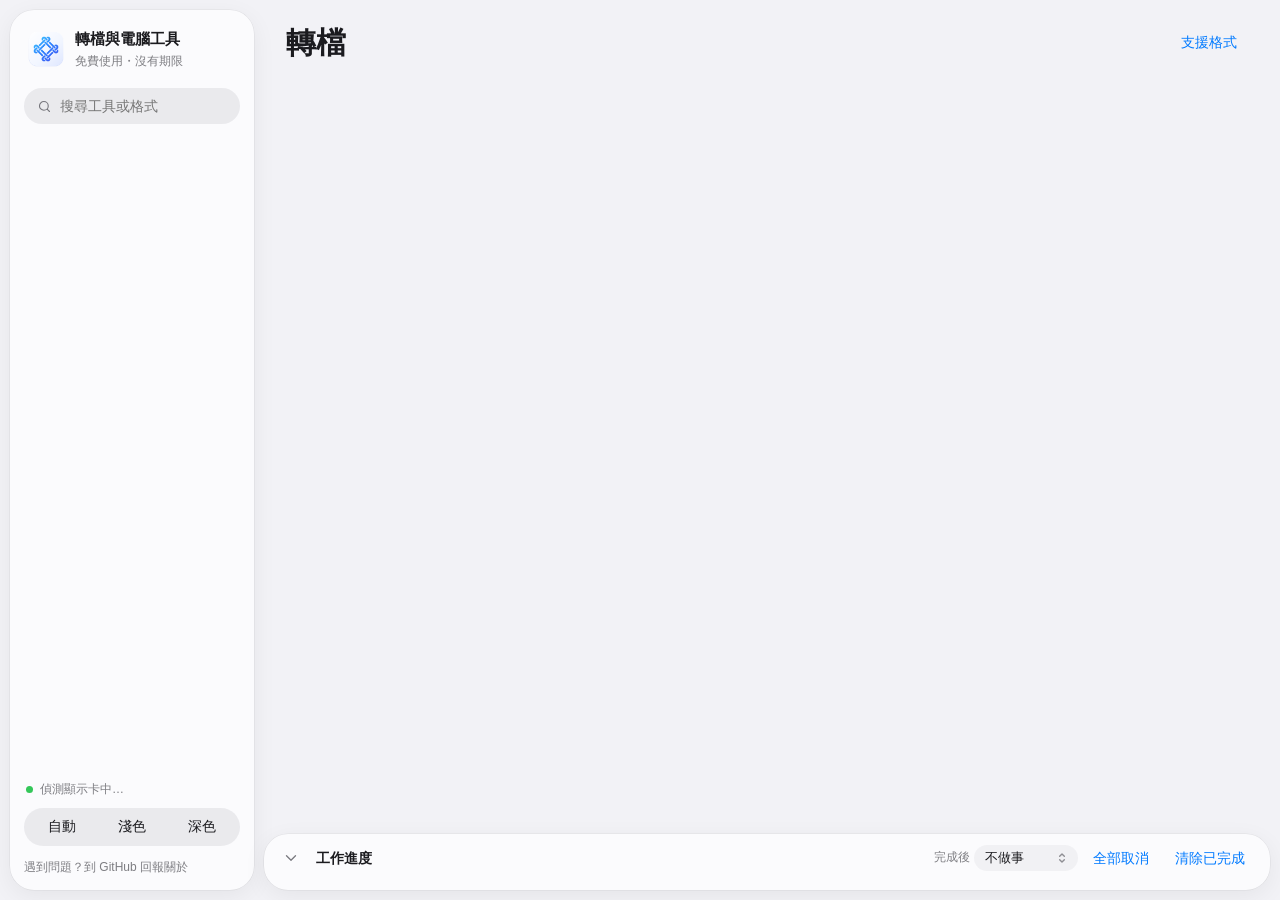
<file: _build/src/ui/index.html>
<!doctype html><html lang="zh-Hant"><head><meta charset="utf-8"><title>四維八德（開源版）</title><link rel="icon" href="logo.png">
<link rel="stylesheet" href="pdf.css"><link rel="stylesheet" href="app.css"></head><body>
<div class="app">
<aside class="side">
 <div class="sb-head" id="sbhead" title="關於四維八德"><img src="logo.png" alt=""><div><b>轉檔與電腦工具</b><small>免費使用・沒有期限</small></div></div>
 <label class="search"><svg class="i" data-i="search"></svg><input id="gsearch" placeholder="搜尋工具或格式"></label>
 <div class="sb-scroll" id="nav"></div>
 <div class="sb-foot"><div class="status" id="hwchip"><i></i>偵測顯示卡中…</div>
 <div class="seg" id="theme"><button data-v="auto">自動</button><button data-v="light">淺色</button><button data-v="dark">深色</button></div><div class="sb-links"><button class="sb-link" id="openlog" title="在瀏覽器開啟 GitHub 的問題回報頁">遇到問題？到 GitHub 回報</button><button class="sb-link" onclick="document.getElementById('sbhead').click()">關於</button></div></div>
</aside>
<div class="content">
 <div class="bar"><h1 id="ptitle">轉檔</h1><span class="sub" id="psub"></span><div class="tools"><button class="btn plain" id="fmtbtn">支援格式</button></div></div>
 <div style="min-height:0;display:grid">

<section class="page scroll" id="p-pdfhub"><div class="col" style="max-width:1180px">
 <div class="pdf-intro"><b>文件留在這台電腦</b><br>整理、轉換、編輯、OCR、簽名與文字模型都在本機處理。完整離線版附帶引擎與模型；PDF 轉 Word／Excel 的版面與辨識結果請檢查。</div>
 <div class="pdf-status" id="pdf_status"></div><div class="pdf-head-actions"><input id="pdf_search" type="search" placeholder="搜尋 PDF 功能" aria-label="搜尋 PDF 功能"><button class="btn tint" id="pdf_scan_source">從掃描器取得圖片</button><button class="btn tint" id="pdf_paste_html">貼上 HTML</button><button class="btn plain" id="pdf_alltools">所有 PDF 工具</button></div>
 <div id="pdf_catalog"></div><p class="gfoot">本機手寫簽名與憑證簽章是不同工具。離線簽章沒有線上時間戳或撤銷查詢；永久遮蔽請檢查所有頁面與文件副本。</p>
 </div></section>
 <section class="page scroll" id="p-workflow"><div class="col" style="max-width:1000px">
  <div class="flow-note">選擇交付用途，一次處理素材、產生不同版本並檢查成品。原檔會保留，結果附有交付報告。</div>
  <div class="flow-grid"><div>
   <div class="ghead">交付用途</div><div class="group"><div class="row"><select id="wf_recipe" style="width:100%"></select></div><div class="row mute" id="wf_desc"></div></div>
   <div class="ghead" style="margin-top:18px">素材<span class="r"><button class="btn plain" id="wf_clear">全部移除</button></span></div>
   <div class="drop drop-key" id="wf_drop" role="button" tabindex="0" aria-label="加入交付素材"><div><h3>拖入檔案或資料夾</h3><p>也可以使用下方按鈕或 Ctrl+O</p></div></div>
   <div class="flow-actions"><button class="btn tint" id="wf_addf">加入檔案</button><button class="btn tint" id="wf_addd">加入資料夾</button></div>
   <div class="group" id="wf_list" style="margin-top:10px"></div>
   <div id="wf_pipeline" style="margin-top:18px;display:none"><div class="ghead">處理步驟 · 依順序執行</div><div class="group" id="wf_steps"></div><div class="flow-actions"><select id="wf_step_tool" style="flex:1"></select><button class="btn tint" id="wf_step_add">加入步驟</button></div><div class="gfoot">每個步驟會使用上一個步驟的結果；合成、分割及光碟工具請使用工具箱。多次影音編碼可能影響畫質。</div></div>
  </div><div>
   <div class="ghead">交付規格</div><div class="group">
    <div class="row"><label class="lab" for="wf_prefix">客戶／專案前綴</label><span class="val"><input id="wf_prefix" placeholder="例如 春季新品" style="width:180px"></span></div>
    <div class="row"><label class="lab" for="wf_quality">品質</label><span class="val"><select id="wf_quality" style="width:150px"><option value="balanced">均衡</option><option value="high">高品質</option><option value="small">小檔案</option></select></span></div>
    <div class="row wf-share"><label class="lab" for="wf_max">每個檔案上限</label><span class="val"><input id="wf_max" type="number" min="0.01" step="1" value="20" style="width:90px">MB</span></div>
    <div class="row wf-product"><label class="lab" for="wf_size">方形圖片邊長</label><span class="val"><input id="wf_size" type="number" min="100" max="4000" value="1200" style="width:90px">px</span></div>
    <div class="row wf-brand"><label class="lab" for="wf_watermark">文字浮水印</label><span class="val"><input id="wf_watermark" placeholder="選填" style="width:180px"></span></div>
    <div class="row wf-brand"><span class="lab">品牌 Logo<small id="wf_logo_label">未選擇</small></span><button class="btn tint" id="wf_logo">選擇</button><button class="btn plain" id="wf_logo_clear" aria-label="清除 Logo">清除</button></div>
    <div class="row"><span class="lab">儲存位置<small id="wf_out_label">原資料夾內的新交付包</small></span><button class="btn tint" id="wf_out">選擇</button><button class="btn plain" id="wf_out_clear" aria-label="使用預設儲存位置">預設</button></div>
   </div>
   <details id="wf_video_options"><summary>影片規格、字幕與檢查</summary><div class="group"><div class="row"><label class="lab" for="wf_video_size">分享版本尺寸<small>原比例版本保留原始尺寸</small></label><span class="val"><select id="wf_video_size" style="width:160px"><option value="480">480 · 省資源</option><option value="720" selected>720 · 均衡</option><option value="1080">1080 · 高解析度</option></select></span></div>
    <div class="row"><span class="lab">字幕檔<small id="wf_sub_label">選填 · 可燒入所有影片版本</small></span><button class="btn tint" id="wf_sub">選擇</button><button class="btn plain" id="wf_sub_clear">清除</button></div>
    <div class="row"><label class="lab" for="wf_autosub">AI 自動字幕<small>已內建離線辨識模型</small></label><input id="wf_autosub" type="checkbox"></div>
    <div class="row"><label class="lab" for="wf_model">辨識模型</label><span class="val"><select id="wf_model" style="width:160px"><option value="base">快速</option></select></span></div>
   </div></details>
   <details><summary>打包與檢查</summary><div class="group">
    <div class="row"><label class="lab" for="wf_zip">另產生 ZIP 交付檔案</label><input id="wf_zip" type="checkbox" checked></div>
    <div class="row"><label class="lab" for="wf_total">ZIP 整包容量上限<small>0 表示不限；超標會明確提示</small></label><span class="val"><input id="wf_total" type="number" min="0" value="0" style="width:80px">MB</span></div>
    <div class="row"><label class="lab" for="wf_verify">完整影音解碼檢查<small>較慢，可檢查全片解碼錯誤</small></label><input id="wf_verify" type="checkbox"></div>
   </div></details>
   <div style="margin-top:18px"><button class="btn pri lg" id="wf_go">建立交付包</button><div class="hint2" id="wf_hint">Ctrl+Enter 開始</div></div>
   <details><summary>保存與分享配方</summary><div class="group"><div class="row"><select id="wf_profiles" style="width:100%"><option value="">選擇已保存配方</option></select></div><div class="row"><input id="wf_name" placeholder="配方名稱，例如 客戶A商品圖" style="width:100%"></div></div><div class="flow-actions"><button class="btn tint" id="wf_save">保存配方</button><button class="btn plain" id="wf_export">匯出</button><button class="btn plain" id="wf_import">匯入</button><button class="btn plain danger" id="wf_delete">刪除</button></div><div class="gfoot">密碼不會保存或匯出。使用 Logo 或字幕檔的配方，需要同事另行選擇檔案。</div></details>
  </div></div>
 </div></section>

 <section class="page scroll" id="p-system"><div class="col" style="max-width:900px">
  <div class="flow-note">用「電腦健康檢查」讓電腦自己檢查自己；也可以查看電腦規格、做 10 秒的硬體短測，或先預覽再清理暫存。</div>
  <div id="hc"><div class="ghead">電腦健康檢查<span class="r"><div class="seg" id="hc_level"><button data-v="normal" class="on">一般模式</button><button data-v="pro">專業模式</button></div></span></div>
   <div class="group" id="hc_setup">
    <div class="row"><label class="lab" for="hc_mode">檢查方式<small>電腦會自己檢查自己，再用白話告訴你哪裡有問題、怎麼處理</small></label><span class="val"><select id="hc_mode"><option value="quick">快速（約 1–2 分鐘）</option><option value="standard" selected>標準（約 3–4 分鐘）</option></select></span></div>
    <div class="row hc-pro"><label class="lab" for="hc_stress">持續負載時間<small>全部核心持續運算，同時記錄速度與溫度</small></label><span class="val"><select id="hc_stress"><option value="60">1 分鐘</option><option value="180" selected>3 分鐘</option><option value="600">10 分鐘</option><option value="1800">30 分鐘</option></select></span></div>
    <div class="row hc-pro"><label class="lab" for="hc_mem">記憶體測試量<small>最多使用目前可用記憶體的一半</small></label><span class="val"><select id="hc_mem"><option value="256">256 MB</option><option value="512">512 MB</option><option value="1024" selected>1 GB</option><option value="2048">2 GB</option></select></span></div>
    <div class="row"><label class="lab" for="hc_net">測試網路連線<small>連到你的路由器與公用 DNS（1.1.1.1、8.8.8.8）量延遲與掉封包，不測下載速度</small></label><input type="checkbox" id="hc_net" checked></div>
   </div>
   <div class="hc-act"><button class="btn pri" id="hc_go">開始健康檢查</button><span class="gfoot">檢查時請先不要轉檔或玩遊戲，結果才準確。不會修改任何設定或檔案；硬碟測試寫入的暫存檔會在結束時刪除。沒有測到的項目會標「未測試」，不會當成正常。</span></div>
   <div class="group" id="hc_progress" style="display:none;margin-top:12px"></div>
   <div id="hc_result" style="display:none;margin-top:12px"></div>
  </div>
  <div><div class="ghead">電腦硬體<span class="r"><button class="btn plain" id="sys_refresh">重新讀取</button></span></div><div class="group" id="sys_info"><div class="empty">正在讀取硬體資訊…</div></div></div>
  <div><button class="btn pri" id="sys_test">開始硬體短測</button><div class="gfoot">CPU、16 MB 記憶體一致性、磁碟讀寫、GPU／CPU 影音編碼。結果會顯示在這裡，也會存成文字報告。短測不等於完整硬碟健康、溫度或整部記憶體檢查。</div><div class="group" id="sys_result" style="display:none;margin-top:10px"></div></div>
  <div><div class="ghead">清理範圍</div><div class="group" id="sys_categories"></div><div class="gfoot">保留文件、照片、下載成品、設定與已完成 AI 模型。清理時跳過已變動或正在使用的檔案；不清理登錄檔。</div></div>
  <div><button class="btn tint" id="sys_scan">掃描可清理項目</button><div class="group" id="sys_preview" style="margin-top:12px"><div class="empty">先掃描，確認項目與空間後再清理</div></div><button class="btn danger" id="sys_clean" disabled style="margin-top:10px">清理掃描項目</button></div>
 </div></section>

 <!-- convert -->
 <section class="page" id="p-convert"><div class="cmain">
  <div class="drop" id="drop"><img src="logo.png" alt=""><div><h3>將檔案或資料夾拖到這裡</h3><p>自動判斷類型並建議最適合的格式。也可以把檔案拖到四維八德的圖示上。</p></div>
   <div class="act"><button class="btn tint" id="addf">加入檔案</button><button class="btn tint" id="addd">加入資料夾</button></div></div>
  <div class="list"><div class="ghead">待轉檔案<span class="csum" id="fsum"></span><span class="r"><button class="btn plain" id="applysmart" style="display:none" title="把每個檔案改回智慧建議的格式">套用智慧建議</button><button class="btn plain" id="clr">全部移除</button></span></div><div class="group" id="files"></div></div>
 </div>
 <aside class="insp">
  <div id="usewrap"><div class="ghead">用途快選</div><div class="uses" id="uses">
   <button class="btn tint" data-use="msg">傳訊息／LINE<small>720p、小檔案</small></button><button class="btn tint" data-use="mail">Email 附件<small>每個檔案 20 MB 內</small></button>
   <button class="btn tint" data-use="web">上傳 YouTube／社群<small>高畫質、響度一致</small></button><button class="btn tint" data-use="keep">保存原畫質<small>不重新編碼優先</small></button>
   <button class="btn tint" data-use="audio">只要聲音<small>影片轉 MP3</small></button><button class="btn tint" data-use="reset">清除調整<small>回到建議格式</small></button></div>
   <div class="gfoot" id="usedesc">一鍵設定格式、品質與大小；之後仍可逐項修改。</div></div>
  <div><div class="ghead">輸出格式</div><div class="group"><div class="row"><select id="alltarget" style="width:100%"><option value="">每個檔案用建議格式</option></select></div></div></div>
  <div><div class="ghead">品質</div><div class="seg" id="preset"><button data-v="high">高品質</button><button data-v="balanced">均衡</button><button data-v="small">小檔案</button></div><div class="gfoot" id="presetdesc"></div></div>
  <div><div class="ghead">調整</div><div class="group">
   <div class="row"><span class="lab">目標大小</span><span class="val"><input id="tmb" type="number" min="0" step="0.5" placeholder="不限" style="width:90px"><span class="mute">MB</span></span></div>
   <div class="row"><span class="lab">剪下片段</span><span class="val"><input id="ts" type="number" min="0" placeholder="開始秒" style="width:72px"><input id="te" type="number" min="0" placeholder="結束秒" style="width:72px"></span></div>
   <div class="row"><span class="lab">畫面高度</span><span class="val"><select id="h" style="width:110px"><option value="0">原始</option><option>2160</option><option>1440</option><option>1080</option><option>720</option><option>480</option><option>360</option></select></span></div></div></div>
  <div><div class="group">
   <div class="row"><span class="lab">合併成一個檔案</span><div class="sw" id="merge"></div></div>
   <div class="row"><span class="lab">硬體加速</span><div class="sw" id="hw"></div></div>
   <div class="row" title="格式相容時直接換封裝，速度快上百倍且畫質零損失"><span class="lab">盡量不重新編碼</span><div class="sw" id="fastcopy"></div></div>
   <div class="row" title="把音量調整到一致的響度（-16 LUFS）"><span class="lab">音量標準化</span><div class="sw" id="loudnorm"></div></div></div></div>
  <details><summary>編碼與檢查</summary><div class="group"><div class="row"><label class="lab" for="resource_mode">效能模式</label><span class="val"><select id="resource_mode" style="width:130px"><option value="auto">依電腦規格調整</option><option value="quiet">省資源</option></select></span></div><div class="row"><label class="lab" for="codec">影片編碼</label><span class="val"><select id="codec" style="width:130px"><option value="auto">自動／相容優先</option><option value="h264">H.264</option><option value="hevc">H.265／HEVC</option><option value="av1">AV1</option></select></span></div><div class="row"><label class="lab" for="verify_full">完整解碼檢查</label><input type="checkbox" id="verify_full"></div></div><div class="gfoot">HEVC／AV1 用於 MP4、MKV、MOV 的重新編碼，目前使用 CPU，較慢。</div></details>
  <div><div class="ghead">儲存位置</div><div class="seg" id="outmode"><button data-v="source">原資料夾</button><button data-v="custom">指定資料夾</button></div>
   <div class="gfoot" id="outdir" style="cursor:pointer;word-break:break-all"></div></div>
  <div class="stick"><button class="btn pri lg" id="go" title="Ctrl+Enter">開始轉檔</button><div class="hint2" id="gohint"></div></div>
 </aside></section>
 <!-- tools -->
 <section class="page" id="p-tools"><div class="tlist"><div class="group" id="tlist"></div></div>
  <div class="tdetail">
   <div class="thead"><div class="tile lg" id="t_tile"></div><div><h2 id="t_name"></h2><p id="t_desc"></p></div></div>
   <div><div class="ghead" id="t_fhead"></div><div class="group" id="t_list"></div><div class="gfoot" id="t_fnote"></div></div>
   <div id="t_optwrap"><div class="ghead">選項</div><div class="group" id="t_form"></div><div class="gfoot" id="t_note"></div></div>
   <div style="margin-top:auto;position:sticky;bottom:0;padding:10px 0 2px;background:var(--bg);box-shadow:0 -12px 12px -4px var(--bg);z-index:2"><button class="btn pri lg" id="t_go" title="Ctrl+Enter">開始</button><div class="hint2" id="t_gohint"></div></div>
  </div></section>
 <!-- recorder -->
 <section class="page scroll" id="p-rec"><div class="col">
  <div class="group recbox"><button class="recbtn" id="recbtn" title="開始／停止錄影"><i></i></button><div class="timer" id="rectime">00:00</div><div class="mute small" id="recsub" style="text-align:center"></div></div>
  <div><div class="ghead">畫面</div><div class="group">
   <div class="row"><span class="lab">螢幕</span><span class="val"><select id="r_mon"></select></span></div>
   <div class="row"><span class="lab">範圍</span><span class="val"><select id="r_area"><option value="">整個螢幕</option><option value="custom">自訂區域</option></select></span></div>
   <div class="row" id="r_regwrap" style="display:none"><span class="lab">區域<small>x, y, 寬, 高（像素）</small></span><span class="val"><input id="r_region" placeholder="0,0,1280,720"></span></div>
   <div class="row"><span class="lab">畫面更新率</span><span class="val"><select id="r_fps"><option value="30">30 fps　一般</option><option value="60">60 fps　遊戲、動畫</option><option value="15">15 fps　簡報、檔案最小</option></select></span></div>
   <div class="row"><span class="lab">顯示滑鼠游標</span><div class="sw on" id="r_mouse"></div></div>
   <div class="row"><span class="lab">開始時縮小視窗</span><div class="sw on" id="r_min"></div></div></div></div>
  <div><div class="ghead">聲音</div><div class="group" id="r_audio"></div>
   <div class="gfoot">要錄電腦播放的聲音，請在 Windows「聲音設定 › 錄製」啟用「立體聲混音」，它就會出現在這裡。</div></div>
 </div></section>
 <!-- downloader -->
 <section class="page scroll" id="p-dl"><div class="col">
  <div><div class="ghead">網址<span class="r"><button class="btn plain" id="d_paste">從剪貼簿貼上</button></span></div>
   <textarea id="d_urls" placeholder="貼上影片網址，一行一個&#10;https://www.youtube.com/watch?v=…"></textarea></div>
  <div><div class="ghead">選項</div><div class="group">
   <div class="row"><span class="lab">下載成</span><span class="val"><select id="d_q" style="width:280px"><option value="best_compat">影片 MP4（相容性最好，最高 4K）</option><option value="best">影片（最高畫質，不限編碼）</option><option value="1080">影片 1080p</option><option value="720">影片 720p</option><option value="mp3">只要聲音 MP3</option><option value="m4a">只要聲音 M4A（原音質）</option></select></span></div>
   <div class="row"><span class="lab">儲存到</span><span class="val"><span class="nm mute" id="d_dir" style="max-width:260px">下載資料夾</span><button class="btn plain" id="d_dirbtn">更換</button></span></div>
   <div class="row"><span class="lab">播放清單整個下載</span><div class="sw" id="d_pl"></div></div>
   <div class="row"><span class="lab">一併下載字幕<small>中文、英文</small></span><div class="sw" id="d_subs"></div></div>
   <div class="row"><span class="lab">音訊加上封面與歌曲資訊</span><div class="sw on" id="d_thumb"></div></div></div>
   <div class="gfoot">支援 YouTube、Facebook、Instagram、X、Bilibili、Vimeo 等上千個網站。請只下載你有權使用的內容，並遵守各網站的服務條款與著作權規定。</div></div>
  <div style="display:flex;gap:10px;align-items:center"><button class="btn pri" id="d_go" style="padding:9px 22px">下載</button><button class="btn" id="d_upd">更新下載元件</button><span class="mute small" id="d_msg"></span></div>
 </div></section>
 <!-- automation -->
 <section class="page scroll" id="p-auto"><div class="col">
  <div><div class="ghead">監控資料夾<span class="r"><button class="btn plain" id="w_add"><svg class="i" data-i="plus"></svg>加入資料夾</button></span></div>
   <div class="group" id="w_rows"></div>
   <div class="gfoot">放進資料夾的新檔案會自動轉檔，結果存在該資料夾的「已轉檔」裡，原檔不會被移動或刪除。檔案複製完成後才會開始，四維八德開著時才會運作。</div></div>
  <div><div class="ghead">全部完成後</div><div class="seg" id="finish"><button data-v="none">不做事</button><button data-v="sound">提示音</button><button data-v="open">開啟資料夾</button><button data-v="sleep">睡眠</button><button data-v="shutdown">關機</button></div>
   <div class="gfoot">選「關機」會在完成後倒數 2 分鐘，期間可以取消。睡眠與關機只執行一次，之後自動改回提示音。</div></div>
 </div></section>
 </div>
 <!-- activity -->
 <section class="activity" id="activity"><div class="ahead"><button class="btn icon" id="amin" title="收合"><svg class="i" data-i="chevdown"></svg></button><b>工作進度</b><span class="mute small" id="qcount"></span>
  <span class="r"><span class="mute small">完成後</span><select id="finsel"><option value="none">不做事</option><option value="sound">提示音</option><option value="open">開啟資料夾</option><option value="sleep">睡眠</option><option value="shutdown">關機</option></select>
  <button class="btn plain danger" id="noshut" style="display:none">取消關機</button><button class="btn plain" id="cancelall">全部取消</button><button class="btn plain" id="cleardone">清除已完成</button></span></div>
  <div class="queue" id="queue"></div></section>
</div></div>
<div class="modal" id="modal"><div class="sheet"><h3>支援格式<span class="r"><input id="q" placeholder="搜尋副檔名，例如 heic" style="width:220px"><button class="btn" id="mclose">完成</button></span></h3>
<table class="ft"><thead><tr><th>類別</th><th>可讀取</th><th>可輸出</th><th>引擎</th><th>備註</th></tr></thead><tbody id="ftb"></tbody></table></div></div>
<div class="modal" id="rmodal"><div class="sheet" style="width:auto;max-width:94vw"><h3>拖拉框選範圍<span class="r mute small" id="r_info"></span></h3>
<div style="text-align:center"><div class="stage" id="stage"><img id="simg" draggable="false"><div class="selbox" id="sel" style="display:none"></div></div></div>
<div style="display:flex;gap:10px;align-items:center;margin-top:14px"><input type="range" id="stime" min="0" max="1000" value="300" style="flex:1"><span class="mute small" id="stimel" style="min-width:70px"></span>
<button class="btn" id="rcancel">取消</button><button class="btn pri" id="rok">完成</button></div></div></div>
<div class="modal" id="amodal"><div class="sheet about"><img src="logo.png" alt=""><h2>四維八德</h2><div class="mute small" id="aver"></div><p id="specnote" class="small">Windows 10／11 64 位元 · 依記憶體調整工作數。建議至少 4 GB RAM；4K 與大型 AI 模型建議 8–16 GB。</p>
<div class="ed" id="aed">開源版</div>
<p id="awel" style="display:none;color:var(--tx);font-weight:600">歡迎使用！</p>
<p>這是<b>開源版</b>，<b>完全免費</b>、<b>沒有使用期限</b>，<br>所有功能都能使用，也不會跳出付費提醒。</p>
<p class="small">所有轉檔都在你的電腦上完成，檔案不會上傳到任何地方。</p><p class="small">© 2026 Wel Wang．GPLv3／AGPLv3 開源授權</p>
<div class="links"><button class="btn plain" data-doc="guide">使用說明</button><button class="btn plain" data-doc="eula">使用授權條款</button><button class="btn plain" data-doc="license">第三方元件聲明</button><button class="btn plain" data-doc="changes">版本更新</button><button class="btn plain" data-doc="log">記錄檔</button></div>
<button class="btn pri lg" id="aok" style="margin-top:16px">開始使用</button></div></div>
<div class="toast" id="toast"></div>
<div class="dropov" id="dropov"><div class="box"><svg class="i" data-i="download"></svg><b id="dropt">放開以加入檔案</b><span id="drops"></span></div></div>
<div class="modal" id="comparemodal" role="dialog" aria-modal="true" aria-labelledby="comparetitle"><div class="sheet"><h3 id="comparetitle">轉檔前後預覽<span class="r"><button class="btn plain" id="compareclose">完成</button></span></h3><div class="compare-grid"><figure><figcaption>原始素材</figcaption><img id="comparebefore" alt="原始素材預覽"><small id="comparebeforeinfo"></small></figure><figure><figcaption>輸出成品</figcaption><img id="compareafter" alt="輸出成品預覽"><small id="compareafterinfo"></small></figure></div><p class="gfoot" id="comparecheck"></p><p class="gfoot">影片顯示各自約 30% 時間位置的畫面；預覽供人工檢查，不代表全片品質評分。</p></div></div>
<div class="modal" id="cleanmodal" role="dialog" aria-modal="true" aria-labelledby="cleantitle"><div class="sheet" style="max-width:500px"><h3 id="cleantitle">確認清理暫存</h3><p id="cleanreview"></p><p class="mute">此操作會刪除掃描到的暫存檔，無法透過復原按鈕還原。你可以取消並調整清理範圍。</p><div class="flow-actions"><button class="btn tint" id="clean_cancel">取消</button><button class="btn danger" id="clean_confirm">確認清理</button></div></div></div>
<div class="modal" id="pdf_editor" role="dialog" aria-modal="true" aria-hidden="true" aria-labelledby="pdf_editor_title"><div class="sheet pdf-editor">
 <h3 id="pdf_editor_title">PDF 頁面工作台</h3><div class="pdf-toolbar"><select id="pdf_kind" aria-label="編輯工具"></select><input type="text" id="pdf_edittext" placeholder="文字／欄位名稱" aria-label="文字或欄位名稱"><input type="text" id="pdf_choices" placeholder="選項，以逗號分隔" style="display:none" aria-label="選項"><label>字級 <input type="number" id="pdf_textsize" min="6" max="72" value="12" style="width:60px"></label><label>筆寬 <input type="number" id="pdf_penwidth" min="0.1" max="20" step="0.5" value="1.5" style="width:60px"></label><input type="color" id="pdf_ink" value="#111111" aria-label="顏色"><button class="btn tint" id="pdf_addaction" disabled>加入項目</button><button class="btn plain" id="pdf_undo" disabled>復原上一步</button></div>
 <p class="pdf-tip" id="pdf_editor_tip"></p><div class="pdf-navigation"><button class="btn plain" id="pdf_prev">上一頁</button><label>第 <input id="pdf_page" type="number" min="1" value="1" aria-label="頁碼"> 頁</label><span id="pdf_count"></span><button class="btn plain" id="pdf_next">下一頁</button></div>
 <div class="pdf-editor-body" id="pdf_editor_body"><div class="pdf-view"><div class="pdf-paper" id="pdf_paper"><img id="pdf_pageimage" alt="PDF 頁面預覽"><svg id="pdf_overlay" viewBox="0 0 1 1" preserveAspectRatio="none" aria-label="拖拉框選或直接手繪"></svg></div></div><aside class="pdf-right"><div id="pdf_existing"></div><div class="ghead">待套用項目 <small id="pdf_action_count"></small></div><div id="pdf_actions"></div></aside></div>
 <div class="pdf-editor-foot"><span class="pdf-operation-note">預覽中的項目尚未寫入文件；套用後按「開始」產生新檔，原檔保留。</span><div class="flow-actions"><button class="btn plain" id="pdf_editor_close">取消</button><button class="btn tint" id="pdf_editor_apply">套用項目</button></div></div>
 </div></div>
<div class="modal" id="pdf_html_modal" role="dialog" aria-modal="true"><div class="sheet"><h3>貼上本機 HTML</h3><textarea id="pdf_html_text" class="pdf-paste" aria-label="HTML 內容" placeholder="貼上 HTML 文字；圖片與樣式請使用本機檔案"></textarea><p class="gfoot">包含網路資源的 HTML 會要求你先儲存資源，確保離線處理。</p><div class="flow-actions"><button class="btn plain" id="pdf_html_cancel">取消</button><button class="btn tint" id="pdf_html_add">加入轉換</button></div></div></div>
<div class="modal" id="pdf_notes_modal" role="dialog" aria-modal="true"><div class="sheet"><h3>成品說明</h3><ul id="pdf_result_notes" class="pdf-result-list"></ul><button class="btn tint" id="pdf_notes_close">完成</button></div></div>
<script src="app.js"></script><script src="pdf.js"></script></body></html>
</file>
<file: _build/src/ui/pdf.css>
/* SPDX-License-Identifier: AGPL-3.0-only; Copyright (c) 2026 Wel Wang */
.pdf-tools{display:grid;grid-template-columns:repeat(3,minmax(0,1fr));gap:10px}.pdf-card{border:1px solid var(--sep);border-radius:12px;background:var(--card);padding:14px;text-align:left;cursor:pointer;display:flex;gap:12px;align-items:flex-start;transition:transform .15s,box-shadow .15s}.pdf-card:hover{transform:translateY(-2px);box-shadow:var(--shadow)}.pdf-card b{display:block;margin-bottom:4px}.pdf-card small{color:var(--tx2);line-height:1.5}.pdf-card:focus-visible{outline:2px solid var(--blue);outline-offset:2px}.pdf-section{margin-top:24px}.pdf-section h2{font-size:14px;margin:0 0 10px}.pdf-intro{background:var(--sel);border-radius:12px;padding:15px;line-height:1.7}.pdf-status{display:flex;flex-wrap:wrap;gap:8px;margin:12px 0}.pdf-status span{padding:4px 9px;background:var(--fill);border-radius:20px;font-size:12px}.pdf-head-actions{display:flex;gap:8px;flex-wrap:wrap;margin:14px 0}.pdf-editor{width:min(1280px,96vw)!important;max-width:none!important;height:90vh;display:flex;flex-direction:column;padding:16px!important}.pdf-toolbar{display:flex;flex-wrap:wrap;align-items:center;gap:8px;margin:8px 0}.pdf-toolbar input[type=text]{min-width:120px;flex:1}.pdf-toolbar select{max-width:190px}.pdf-editor-body{display:grid;grid-template-columns:minmax(0,1fr) 250px;gap:12px;flex:1;min-height:0}.pdf-view{overflow:auto;background:var(--fill);padding:18px;border-radius:10px;min-height:0;text-align:center}.pdf-paper{display:inline-block;position:relative;max-width:100%;line-height:0;box-shadow:0 2px 14px #0002;touch-action:none}.pdf-paper img{display:block;max-width:100%;max-height:65vh;width:auto;pointer-events:none}.pdf-paper svg{position:absolute;inset:0;width:100%;height:100%;cursor:crosshair;touch-action:none}.pdf-right{overflow:auto;border:1px solid var(--sep);border-radius:10px;padding:10px}.pdf-action{border-bottom:1px solid var(--sep);padding:8px 0;line-height:1.5}.pdf-action .row{padding:0}.pdf-action input,.pdf-action select{width:100%;margin-top:5px}.pdf-navigation{display:flex;align-items:center;justify-content:center;gap:8px;margin:8px}.pdf-navigation input{width:70px}.pdf-editor-foot{display:flex;justify-content:space-between;gap:10px;align-items:center;padding-top:10px}.pdf-operation-note{font-size:12px;color:var(--tx2);line-height:1.5}.pdf-paste{width:100%;min-height:180px}.pdf-result-list li{margin:8px 0}.pdf-loading{opacity:.5;pointer-events:none}.pdf-tip{padding:8px 0;color:var(--tx2);font-size:12px}.pdf-editor-body .pdf-right .ghead{margin-top:12px}.pdf-selected{outline:2px solid var(--blue)}
@media(max-width:1100px){.pdf-tools{grid-template-columns:repeat(2,minmax(0,1fr))}.pdf-editor-body{grid-template-columns:minmax(0,1fr) 210px}}
@media(max-width:760px){.pdf-tools{grid-template-columns:1fr}.pdf-editor-body{grid-template-columns:1fr}.pdf-right{max-height:180px}.pdf-editor{height:96vh}.pdf-paper img{max-height:45vh}}
@media(prefers-reduced-motion:reduce){.pdf-card{transition:none}.pdf-card:hover{transform:none}}
</file>
<file: _build/src/ui/app.css>
/* 四維八德 介面樣式（原 index.html 內嵌 <style>） */
:root{
 --blue:#007AFF;--green:#34C759;--red:#FF3B30;--orange:#FF9500;--pink:#FF2D55;--purple:#AF52DE;--indigo:#5856D6;--teal:#30B0C7;--cyan:#32ADE6;--gray:#8E8E93;--brown:#A2845E;
 --bg:#F5F5F7;--side:#ECECF0;--card:#FFFFFF;--fill:rgba(118,118,128,.12);--fill2:rgba(118,118,128,.08);
 --sep:rgba(60,60,67,.13);--tx:#1D1D1F;--tx2:rgba(60,60,67,.62);--tx3:rgba(60,60,67,.36);--sel:rgba(0,122,255,.12);--shadow:0 1px 2px rgba(0,0,0,.05),0 2px 10px rgba(0,0,0,.04);--knob:#fff;
 --r:12px;color-scheme:light}
.dark{--bg:#161618;--side:#262629;--card:#232325;--fill:rgba(118,118,128,.24);--fill2:rgba(118,118,128,.16);--sep:rgba(84,84,88,.55);--tx:#F5F5F7;--tx2:rgba(235,235,245,.6);--tx3:rgba(235,235,245,.3);
 --sel:rgba(10,132,255,.22);--shadow:0 0 0 1px rgba(255,255,255,.04);--blue:#0A84FF;--green:#30D158;--red:#FF453A;color-scheme:dark}
*{box-sizing:border-box;-webkit-tap-highlight-color:transparent}
html,body{height:100%}body{margin:0;font:13.5px/1.45 -apple-system,"SF Pro Text","Segoe UI Variable Text","Segoe UI","Microsoft JhengHei UI","PingFang TC","Microsoft JhengHei",sans-serif;background:var(--bg);color:var(--tx);overflow:hidden;-webkit-font-smoothing:antialiased;letter-spacing:.01em}
button,select,input,textarea{font:inherit;color:inherit;letter-spacing:inherit}
svg.i{width:18px;height:18px;fill:none;stroke:currentColor;stroke-width:1.8;stroke-linecap:round;stroke-linejoin:round;flex:none}
.app{display:grid;grid-template-columns:232px minmax(0,1fr);height:100vh}
/* ---------- sidebar ---------- */
.side{background:var(--side);border-right:1px solid var(--sep);display:flex;flex-direction:column;min-height:0}
.sb-head{display:flex;align-items:center;gap:10px;padding:18px 16px 12px}.sb-head img{width:34px;height:34px}
.sb-head b{font-size:15px;font-weight:650;display:block;letter-spacing:.02em}.sb-head small{color:var(--tx2);font-size:11.5px}
.search{display:flex;align-items:center;gap:6px;margin:4px 12px 10px;background:var(--fill);border-radius:9px;padding:0 9px;height:30px;color:var(--tx2)}
.search input{border:0;background:none!important;outline:none;width:100%;color:var(--tx);padding:0;box-shadow:none!important}.search svg.i{width:15px;height:15px}
.sb-scroll{overflow:auto;flex:1;padding:0 10px 10px}
.sb-label{font-size:11px;font-weight:600;color:var(--tx3);margin:14px 8px 4px;letter-spacing:.04em}
.nav{display:flex;align-items:center;gap:10px;padding:5px 8px;border-radius:8px;cursor:pointer;font-size:13.5px;user-select:none;min-height:32px}
.nav:hover{background:var(--fill2)}.nav.on{background:var(--sel)}.nav.on span{font-weight:600}
.nav .cnt{margin-left:auto;font-size:11.5px;color:var(--tx2);font-variant-numeric:tabular-nums}.nav .live{margin-left:auto;width:8px;height:8px;border-radius:50%;background:var(--red);display:none}.nav .live.on{display:block;animation:pulse 1.2s infinite}
@keyframes pulse{50%{opacity:.3}}
.tile{width:24px;height:24px;border-radius:6px;display:grid;place-items:center;color:#fff;flex:none;box-shadow:inset 0 0 0 .5px rgba(0,0,0,.08)}
.tile svg.i{width:15px;height:15px;stroke-width:2}
.tile.lg{width:52px;height:52px;border-radius:12px}.tile.lg svg.i{width:30px;height:30px;stroke-width:1.7}.tile.md{width:30px;height:30px;border-radius:7px}.tile.md svg.i{width:17px;height:17px}
.sb-foot{border-top:1px solid var(--sep);padding:10px 14px 12px;display:flex;flex-direction:column;gap:8px}
.status{display:flex;align-items:center;gap:7px;font-size:12px;color:var(--tx2)}.status i{width:7px;height:7px;border-radius:50%;background:var(--green);flex:none}
/* ---------- content ---------- */
.content{display:grid;grid-template-rows:auto minmax(0,1fr) auto;min-width:0;min-height:0}
.bar{display:flex;align-items:flex-end;gap:12px;padding:20px 26px 12px}
.bar h1{margin:0;font-size:26px;font-weight:700;letter-spacing:.01em;line-height:1.1}.bar .sub{color:var(--tx2);font-size:13px;margin-left:2px;padding-bottom:2px}
.bar .tools{margin-left:auto;display:flex;gap:6px;align-items:center}
.page{display:none;min-height:0;padding:0 26px 14px}.page.on{display:grid}
.col{max-width:760px;width:100%;margin:0 auto;display:flex;flex-direction:column;gap:22px;overflow:auto;padding-bottom:20px}
.page.scroll.on{display:block;overflow:auto}
/* grouped lists (iOS inset grouped) */
.group{background:var(--card);border-radius:var(--r);box-shadow:var(--shadow);overflow:hidden}
.ghead{display:flex;align-items:center;gap:8px;font-size:12px;color:var(--tx2);margin:0 4px 7px;font-weight:500;letter-spacing:.03em}.ghead .r{margin-left:auto;display:flex;gap:4px;align-items:center}
.gfoot{font-size:12px;color:var(--tx2);margin:7px 4px 0;line-height:1.5}
.row{display:flex;align-items:center;gap:12px;min-height:44px;padding:6px 14px;position:relative}
.row+.row:before{content:"";position:absolute;top:0;left:14px;right:0;height:1px;background:var(--sep);transform:scaleY(.6)}
.row.ic+.row.ic:before{left:54px}
.row .lab{flex:1;min-width:0}.row .lab small{display:block;color:var(--tx2);font-size:12px;overflow:hidden;text-overflow:ellipsis;white-space:nowrap}
.row .val{margin-left:auto;display:flex;align-items:center;gap:8px;min-width:0;justify-content:flex-end}
.row.click{cursor:pointer}.row.click:hover{background:var(--fill2)}.row.on{background:var(--sel)}
.nm{overflow:hidden;text-overflow:ellipsis;white-space:nowrap}.mute{color:var(--tx2)}.small{font-size:12px}
.chev{color:var(--tx3)}.chev svg.i{width:14px;height:14px;stroke-width:2.2}
/* controls */
.btn{border:0;border-radius:8px;padding:6px 14px;cursor:pointer;font-weight:500;display:inline-flex;align-items:center;gap:6px;white-space:nowrap;transition:background .15s,opacity .15s,transform .1s;background:var(--fill);color:var(--tx)}
.btn:hover{filter:brightness(.97)}.btn:active{transform:scale(.97)}.btn:disabled{opacity:.4;pointer-events:none}
.btn.pri{background:var(--blue);color:#fff;font-weight:600}.btn.tint{background:rgba(0,122,255,.12);color:var(--blue)}.dark .btn.tint{background:rgba(10,132,255,.2)}
.btn.plain{background:none;color:var(--blue);padding:4px 8px}.btn.plain:hover{background:var(--fill2)}.btn.danger{color:var(--red)}
.btn.lg{padding:11px 18px;font-size:15px;border-radius:11px;width:100%;justify-content:center}
.btn.icon{padding:5px;border-radius:7px;background:none;color:var(--tx2)}.btn.icon:hover{background:var(--fill2);color:var(--tx)}
select,input[type=text],input[type=number],input:not([type]),textarea{background:var(--fill);border:0;border-radius:8px;padding:6px 10px;outline:none;color:var(--tx);min-width:0}
select{appearance:none;padding-right:28px;cursor:pointer;background-image:url("data:image/svg+xml,%3Csvg xmlns='http://www.w3.org/2000/svg' viewBox='0 0 24 24' fill='none' stroke='%238E8E93' stroke-width='2.4' stroke-linecap='round' stroke-linejoin='round'%3E%3Cpath d='m8 9 4-4 4 4M8 15l4 4 4-4'/%3E%3C/svg%3E");background-repeat:no-repeat;background-position:right 8px center;background-size:14px}
select:focus,input:focus,textarea:focus{box-shadow:0 0 0 3px rgba(0,122,255,.3)}
.val select,.val input{width:220px;text-align:left}.val input[type=number]{width:110px;text-align:right}
input[type=color]{appearance:none;border:0;width:44px;height:28px;padding:0;background:none;cursor:pointer}input[type=color]::-webkit-color-swatch-wrapper{padding:0}input[type=color]::-webkit-color-swatch{border:1px solid var(--sep);border-radius:7px}
input[type=checkbox]{width:16px;height:16px;accent-color:var(--blue);margin:0}
input[type=range]{accent-color:var(--blue)}
.sw{position:relative;width:46px;height:28px;border-radius:99px;background:var(--fill);cursor:pointer;transition:background .25s;flex:none}
.sw:after{content:"";position:absolute;top:2px;left:2px;width:24px;height:24px;border-radius:50%;background:var(--knob);box-shadow:0 3px 8px rgba(0,0,0,.15),0 1px 1px rgba(0,0,0,.16);transition:left .25s cubic-bezier(.3,.7,.4,1)}
.sw.on{background:var(--green)}.sw.on:after{left:20px}
.seg{display:flex;background:var(--fill);border-radius:9px;padding:2px;gap:2px}
.seg button{flex:1;border:0;background:none;padding:5px 10px;border-radius:7px;cursor:pointer;font-size:13px;color:var(--tx);white-space:nowrap;transition:background .2s}
.seg button.on{background:var(--card);box-shadow:0 3px 8px rgba(0,0,0,.12),0 0 0 .5px rgba(0,0,0,.04);font-weight:600}.dark .seg button.on{background:#636366}
.prog{height:4px;border-radius:99px;background:var(--fill);overflow:hidden;margin-top:6px}.prog i{display:block;height:100%;background:var(--blue);border-radius:99px;transition:width .4s}
.badge{font-size:10.5px;font-weight:600;color:var(--blue);background:rgba(0,122,255,.1);padding:1px 7px;border-radius:99px;letter-spacing:.03em}
.chip{font-size:11px;font-weight:600;padding:2px 8px;border-radius:6px;color:#fff;letter-spacing:.03em;text-align:center;min-width:40px}
.empty{color:var(--tx2);text-align:center;padding:34px 16px;font-size:13px;line-height:1.7}
.warn{color:var(--orange)}.err{color:var(--red)}.ok{color:var(--green)}
kbd{font:600 11px/1 inherit;border:1px solid var(--sep);border-bottom-width:2px;border-radius:5px;padding:2px 5px;background:var(--card);color:var(--tx2)}
/* convert */
#p-convert{grid-template-columns:minmax(0,1fr) 300px;gap:22px}
.drop{border:1.5px dashed var(--tx3);border-radius:var(--r);padding:20px;display:flex;align-items:center;gap:16px;transition:.2s;background:var(--card)}
.drop.on{border-color:var(--blue);background:var(--sel)}.drop img{width:44px;height:44px}
.drop h3{margin:0;font-size:15px;font-weight:600}.drop p{margin:2px 0 0;color:var(--tx2);font-size:12.5px}.drop .act{margin-left:auto;display:flex;gap:8px}
.cmain{display:grid;grid-template-rows:auto minmax(0,1fr);gap:20px;min-height:0}.cmain .list{display:flex;flex-direction:column;min-height:0}.cmain .list .group{overflow:auto}
.insp{display:flex;flex-direction:column;gap:18px;overflow:auto;min-height:0;padding-bottom:4px}
.insp .row .val select,.insp .row .val input{width:150px}
.csum{display:flex;flex-wrap:wrap;gap:6px;align-items:center;margin-left:8px;font-weight:400;text-transform:none;letter-spacing:0}
.csum .pill{font-size:11.5px;color:var(--tx2);background:var(--fill2);padding:1px 8px;border-radius:99px;white-space:nowrap}
.row .lab small.why{color:var(--purple);white-space:normal}
.uses{display:grid;grid-template-columns:repeat(2,minmax(0,1fr));gap:6px}.uses button{display:block;width:100%;min-width:0;white-space:normal;text-align:left;padding:7px 10px;font-size:12.5px;line-height:1.25;height:auto}
.uses button small{display:block;color:var(--tx2);font-size:11px;font-weight:400}.uses button.on{outline:2px solid var(--blue);outline-offset:-2px}
.insp .ctx-off{display:none}
.more{padding:10px 14px;color:var(--tx2);font-size:12px;text-align:center}
.intent{cursor:pointer;border:1px dashed var(--purple)}.intent:hover{background:var(--fill2)}
.insp .stick{position:sticky;bottom:0;margin-top:auto;padding:10px 0 2px;background:var(--bg);box-shadow:0 -12px 12px -4px var(--bg);z-index:2}
/* tools */
#p-tools{grid-template-columns:290px minmax(0,1fr);gap:22px}
.tlist{overflow:auto;min-height:0}.tlist .row{min-height:52px}
.tdetail{overflow:auto;min-height:0;display:flex;flex-direction:column;gap:20px;padding-bottom:4px}
.thead{display:flex;align-items:center;gap:14px;padding:2px 2px 0}.thead h2{margin:0;font-size:20px;font-weight:700}.thead p{margin:2px 0 0;color:var(--tx2)}
.order{display:flex;gap:0}.order .btn.icon{padding:3px}
.fpick{display:flex;align-items:center;gap:8px;min-width:0;max-width:300px}.fpick .nm{color:var(--tx2);font-size:12.5px}
/* single pages */
.recbox{display:flex;flex-direction:column;align-items:center;gap:12px;padding:28px 20px 24px}
.recbtn{width:76px;height:76px;border-radius:50%;border:4px solid var(--fill);background:var(--card);cursor:pointer;display:grid;place-items:center;padding:0;transition:transform .12s}
.recbtn:active{transform:scale(.95)}.recbtn i{display:block;width:54px;height:54px;border-radius:50%;background:var(--red);transition:all .25s cubic-bezier(.3,.7,.4,1)}
.recbtn.stop i{width:28px;height:28px;border-radius:6px}
.timer{font-size:44px;font-weight:300;font-variant-numeric:tabular-nums;letter-spacing:.02em;line-height:1}
textarea{width:100%;min-height:120px;resize:vertical;border-radius:10px;padding:10px 12px;line-height:1.6}
/* activity */
.activity{border-top:1px solid var(--sep);background:var(--card);display:flex;flex-direction:column;min-height:0;max-height:clamp(150px,26vh,250px);transition:max-height .25s}
.activity.min{max-height:44px}
.ahead{display:flex;align-items:center;gap:10px;padding:8px 18px 8px 22px;min-height:44px}.ahead b{font-size:13.5px;font-weight:600}
.ahead .r{margin-left:auto;display:flex;align-items:center;gap:4px}.ahead select{padding:3px 26px 3px 8px;font-size:12.5px;background-color:var(--fill2)}
.queue{overflow:auto;flex:1;padding:0 8px 6px}
.q{display:grid;grid-template-columns:30px minmax(0,1fr) auto;gap:12px;align-items:center;padding:7px 10px;border-radius:9px}
.q:hover{background:var(--fill2)}.q .t{font-weight:500}.q .s{font-size:12px;color:var(--tx2);overflow:hidden;text-overflow:ellipsis;white-space:nowrap;font-variant-numeric:tabular-nums}
.q.done .prog,.q.cancelled .prog{display:none}.q.error .prog{display:none}
/* modal + toast */
.modal{position:fixed;inset:0;background:rgba(0,0,0,.28);display:none;place-items:center;z-index:9;animation:fade .15s}.modal.on{display:grid}
@keyframes fade{from{opacity:0}}
.sheet{background:var(--card);border-radius:14px;box-shadow:0 20px 60px rgba(0,0,0,.3);width:min(980px,94vw);max-height:88vh;overflow:auto;padding:18px 20px}
.sheet h3{margin:0 0 12px;font-size:16px;display:flex;align-items:center;gap:10px}.sheet h3 .r{margin-left:auto;font-weight:400;display:flex;gap:8px;align-items:center}
.ft{width:100%;border-collapse:collapse;font-size:12.5px}.ft td,.ft th{padding:9px 8px;border-bottom:1px solid var(--sep);text-align:left;vertical-align:top}.ft th{color:var(--tx2);font-weight:500}.ft .fx{font-family:"SF Mono",Consolas,monospace;font-size:11.5px;color:var(--tx2)}
.stage{position:relative;user-select:none;line-height:0;background:#000;border-radius:10px;overflow:hidden;cursor:crosshair;display:inline-block}
.stage img{max-width:100%;max-height:62vh;display:block}.selbox{position:absolute;border:2px solid #fff;box-shadow:0 0 0 9999px rgba(0,0,0,.5);pointer-events:none;border-radius:2px}
.toast{position:fixed;left:50%;top:18px;transform:translateX(-50%) translateY(-12px);background:var(--card);box-shadow:0 10px 40px rgba(0,0,0,.18),0 0 0 .5px var(--sep);border-radius:99px;padding:9px 18px;opacity:0;transition:.25s;z-index:20;font-size:13px;pointer-events:none;max-width:80vw;font-weight:500;display:flex;gap:8px;align-items:center}
.toast.on{opacity:1;transform:translateX(-50%)}.toast.err{color:var(--red)}.toast.act{pointer-events:auto}.toast .btn{padding:3px 10px;margin:-3px -8px -3px 4px;border-radius:99px}
.dropov{position:fixed;inset:0;display:none;z-index:15;place-items:center;background:rgba(0,122,255,.10);pointer-events:none}.dropov.on{display:grid}
.dropov .box{border:2px dashed var(--blue);border-radius:22px;padding:38px 64px;background:var(--card);text-align:center;box-shadow:0 20px 60px rgba(0,0,0,.18)}
.dropov .box b{display:block;font-size:18px;margin-top:10px}.dropov .box span{color:var(--tx2)}.dropov svg.i{width:42px;height:42px;color:var(--blue);stroke-width:1.5}
.q .acts{display:flex;gap:2px;align-items:center}.q.done{cursor:default}.save{color:var(--green);font-weight:600}
.hint2{font-size:12px;color:var(--tx2);text-align:center;margin-top:7px}
.trial{font-size:10.5px;font-weight:600;color:var(--orange);background:rgba(255,149,0,.13);padding:1px 7px;border-radius:99px;margin-left:6px;vertical-align:2px;letter-spacing:.03em}
.sb-head{cursor:pointer;border-radius:10px;margin:6px 8px 0;padding:12px 8px 10px}.sb-head:hover{background:var(--fill2)}
.about{width:min(440px,92vw);text-align:center;padding:28px 30px 22px}.about img{width:84px;height:84px}.about h2{margin:10px 0 2px;font-size:22px}
.about .ed{display:inline-block;margin:8px 0 14px;font-weight:600;color:var(--orange);background:rgba(255,149,0,.13);padding:4px 12px;border-radius:99px}
.about p{color:var(--tx2);margin:6px 0;line-height:1.7}.about .links{display:flex;justify-content:center;gap:4px;margin-top:14px;flex-wrap:wrap}
.sb-link{font-size:12px;color:var(--tx2);cursor:pointer;background:none;border:0;padding:0;text-align:left}.sb-link:hover{color:var(--blue)}
/* ---------- small screens: 1366x768 laptops at 125 % (about 1093 x 614 usable) ---------- */
@media (max-width:1180px){
 .app{grid-template-columns:62px minmax(0,1fr)}
 .sb-head{justify-content:center;padding:12px 0 8px;margin:6px 6px 0}.sb-head div,.search,.sb-label,.nav>span:not(.tile),.nav .cnt,.sb-foot .seg,.sb-link,.status{display:none!important}
 .sb-scroll{padding:4px 8px}.nav{justify-content:center;padding:6px 0;margin-bottom:2px}.nav .tile{width:28px;height:28px;border-radius:7px}.nav .live{position:absolute;margin:0 0 20px 22px}
 .sb-foot{padding:8px;align-items:center}.nav{position:relative}
 #p-convert{grid-template-columns:minmax(0,1fr) 260px;gap:16px}#p-tools{grid-template-columns:240px minmax(0,1fr);gap:16px}
 .page{padding:0 18px 12px}.bar{padding:16px 18px 10px}.val select,.val input{width:180px}
 .tlist .row small{display:none}.tlist .row{min-height:44px}
}
@media (max-height:720px){
 .bar{padding-top:12px;padding-bottom:8px}.bar h1{font-size:22px}.drop{padding:12px 16px}.drop img{width:34px;height:34px}.drop p{display:none}
 .row{min-height:38px;padding-top:4px;padding-bottom:4px}.insp{gap:12px}.tdetail{gap:14px}.thead .tile.lg{width:40px;height:40px}.thead h2{font-size:17px}
 .activity{max-height:clamp(110px,24vh,190px)}.q{padding:4px 10px}.recbox{padding:16px}.timer{font-size:34px}.btn.lg{padding:9px 16px}
 .sb-head{padding:8px}.nav{min-height:28px}.sb-label{margin-top:10px}.hint2{display:none}
}
::-webkit-scrollbar{width:10px;height:10px}::-webkit-scrollbar-thumb{background:var(--fill);border-radius:9px;border:3px solid transparent;background-clip:padding-box}::-webkit-scrollbar-thumb:hover{background-color:var(--tx3)}

/* Motion respects accessibility and stays off layout-critical progress updates. */
:root{--ease:cubic-bezier(.2,.7,.2,1);--motion:180ms}
.page.on{animation:pageIn 200ms var(--ease)}
@keyframes pageIn{from{opacity:0;transform:translateY(6px)}to{opacity:1;transform:translateY(0)}}
.btn{transition:background var(--motion),opacity var(--motion),transform 120ms var(--ease),box-shadow var(--motion)}
.btn:focus-visible,.nav:focus-visible,.sw:focus-visible{outline:3px solid var(--blue);outline-offset:3px}
.btn[aria-busy=true]{pointer-events:none;opacity:.7}.btn[aria-busy=true]:before{content:"";width:12px;height:12px;border:2px solid currentColor;border-right-color:transparent;border-radius:50%;animation:spin .7s linear infinite}
@keyframes spin{to{transform:rotate(360deg)}}
.sw:active{transform:scale(.95)}.nav{transition:background var(--motion),box-shadow var(--motion)}
.drop{transition:border-color var(--motion),background var(--motion),transform var(--motion)}.drop:hover{border-color:var(--blue)}
.flow-grid{display:grid;grid-template-columns:minmax(0,1fr) minmax(260px,360px);gap:20px}.flow-grid>div{min-width:0}
.flow-step{padding:12px;border-bottom:1px solid var(--sep)}.flow-step:last-child{border-bottom:0}
.flow-step-head{display:flex;gap:8px;align-items:center;margin-bottom:8px}.flow-step-head b{flex:1}
.flow-step .row{padding:5px 0}.flow-step .val input,.flow-step .val select{max-width:180px}
.flow-note{padding:12px 14px;background:var(--sel);border-radius:10px;color:var(--tx2);line-height:1.7}
input[type=password]{background:var(--fill);border:0;border-radius:8px;padding:6px 10px;outline:none}
.q.partial .prog{display:none}.q.partial{background:rgba(255,149,0,.06)}
.toast{border-radius:12px;max-width:min(640px,85vw)}
details>summary{cursor:pointer;color:var(--tx2);padding:10px 4px;user-select:none}details[open]>summary{color:var(--blue)}
.drop-key{cursor:pointer}.drop-key:focus-visible{outline:3px solid var(--blue);outline-offset:2px}
#wf_list{max-height:270px;overflow:auto}.flow-actions{display:flex;gap:6px;flex-wrap:wrap;margin-top:10px}
@media(max-width:1000px){.flow-grid{grid-template-columns:1fr}.flow-step .val input,.flow-step .val select{max-width:200px}}
@media(prefers-reduced-motion:reduce){*,*::before,*::after{animation-duration:.01ms!important;animation-iteration-count:1!important;transition-duration:.01ms!important;scroll-behavior:auto!important}.page.on{animation:none}.btn:active,.sw:active{transform:none}}

.compare-grid{display:grid;grid-template-columns:1fr 1fr;gap:16px}.compare-grid figure{margin:0}.compare-grid img{width:100%;max-height:55vh;object-fit:contain;background:var(--fill2);border-radius:10px}.compare-grid figcaption{font-weight:600;margin-bottom:8px}.compare-grid small{display:block;color:var(--tx2);margin-top:6px}
.file-enter{animation:fileIn 200ms var(--ease)}@keyframes fileIn{from{opacity:0;transform:translateX(-6px)}to{opacity:1;transform:translateX(0)}}
@media(max-width:700px){.compare-grid{grid-template-columns:1fr}}

/* computer health check */
.hc-act{display:flex;align-items:center;gap:12px;margin-top:10px;flex-wrap:wrap}.hc-act .gfoot{margin:0;flex:1;min-width:220px}
#hc .hc-pro{display:none}#hc.pro .hc-pro{display:flex}
.hc-st{display:inline-flex;align-items:center;gap:5px;font-size:12px;font-weight:600;padding:2px 9px;border-radius:99px;white-space:nowrap}
.hc-st:before{content:"";width:7px;height:7px;border-radius:50%;background:currentColor}
.hc-ok{color:var(--green);background:rgba(52,199,89,.12)}.hc-warn{color:var(--orange);background:rgba(255,149,0,.13)}.hc-bad{color:var(--red);background:rgba(255,59,48,.12)}
.hc-partial{color:var(--blue);background:rgba(0,122,255,.1)}.hc-disabled{color:var(--tx2);background:var(--fill)}.hc-needs_check{color:var(--tx2);background:rgba(255,149,0,.12)}.hc-untested{color:var(--tx2);background:var(--fill)}
.hc-stage{display:flex;gap:12px;align-items:flex-start;padding:10px 14px}.hc-stage+.hc-stage{border-top:1px solid var(--sep)}
.hc-stage i{flex:none;width:20px;height:20px;border-radius:50%;border:2px solid var(--tx3);margin-top:1px;display:grid;place-items:center;font:700 11px/1 inherit;font-style:normal;color:#fff;box-sizing:border-box}
.hc-stage.done i{background:var(--green);border-color:var(--green)}.hc-stage.now i{border-color:var(--blue);border-right-color:transparent;animation:hcspin .9s linear infinite}
.hc-stage.wait{color:var(--tx2)}.hc-stage small{display:block;color:var(--tx2);font-size:12px;margin-top:2px}
@keyframes hcspin{to{transform:rotate(360deg)}}
@media (prefers-reduced-motion:reduce){.hc-stage.now i{animation:none;border-right-color:var(--blue)}}
.hc-head{padding:16px;display:flex;gap:14px;align-items:flex-start}.hc-head h3{margin:0 0 4px;font-size:18px}.hc-head p{margin:0;color:var(--tx2);line-height:1.6}
.hc-big{flex:none;width:40px;height:40px;border-radius:50%;display:grid;place-items:center;font:700 20px/1 inherit;color:#fff}
.hc-counts{display:flex;gap:8px;flex-wrap:wrap;margin-top:10px}
.hc-card{padding:14px 16px;line-height:1.65}.hc-card+.hc-card{border-top:1px solid var(--sep)}
.hc-card h4{margin:0;font-size:15px;display:flex;align-items:center;gap:8px;flex-wrap:wrap}.hc-card .k{color:var(--tx2);font-size:12px;font-weight:600;margin:10px 0 2px}
.hc-card ol{margin:2px 0;padding-left:20px}.hc-why{display:flex;gap:6px;flex-wrap:wrap;margin-top:4px}
.hc-why button{border:1px solid var(--sep);background:var(--card);color:var(--tx);border-radius:8px;padding:5px 10px;cursor:pointer;font-size:13px}
.hc-why button.on{border-color:var(--blue);background:var(--sel)}.hc-why button em{font-style:normal;font-size:11px;margin-left:6px;color:var(--tx2)}
.hc-why button em.y{color:var(--orange);font-weight:600}
.hc-ans{margin-top:8px;padding:10px 12px;border-radius:10px;background:var(--fill2)}
.hc-kv{display:grid;grid-template-columns:minmax(120px,38%) 1fr;gap:2px 14px;font-size:12.5px}.hc-kv span:nth-child(odd){color:var(--tx2)}
.hc-ev{font:12px/1.5 ui-monospace,Consolas,monospace;color:var(--tx2);margin-top:6px;word-break:break-word}
.hc-chart{width:100%;height:auto;display:block}.hc-chart text{font-size:11px;fill:var(--tx2)}
.hc-legend{display:flex;gap:14px;flex-wrap:wrap;font-size:12px;color:var(--tx2);padding:0 16px 12px}.hc-legend b{display:inline-block;width:14px;height:3px;border-radius:2px;margin-right:5px;vertical-align:middle}

/* ════════════════════════════════════════════════════════════════════════
   2026 外觀：浮動面板、膠囊控制項、同心圓角、單一強調色。
   只覆寫上方的外觀規則，不改任何 id／class 與版面結構；刪掉這一段就回到原本的樣子。
   原則：內容區保持實色與安靜，只有真的疊在內容上的東西（提示、對話框、拖放遮罩）才用半透明材質。
   ════════════════════════════════════════════════════════════════════════ */
:root{
 --bg:#F2F2F6;--side:#FBFBFD;--card:#FFFFFF;--fill:rgba(118,118,128,.13);--fill2:rgba(118,118,128,.07);
 --sep:rgba(60,60,67,.11);--tx:#1B1B1F;--tx2:rgba(60,60,67,.66);--tx3:rgba(60,60,67,.38);--sel:rgba(118,118,128,.14);
 --r:18px;--r-in:11px;--r-out:24px;--gap:10px;
 --panel:0 0 0 .5px rgba(0,0,0,.07),0 6px 24px rgba(0,0,0,.06);
 --lift:0 0 0 .5px rgba(0,0,0,.06),0 18px 50px rgba(0,0,0,.16);
 --glass:rgba(255,255,255,.78);--ring:rgba(0,122,255,.32);--tintbg:rgba(0,122,255,.10)}
.dark{--bg:#101012;--side:#1A1A1D;--card:#1D1D20;--fill:rgba(120,120,128,.26);--fill2:rgba(120,120,128,.15);--sep:rgba(255,255,255,.085);
 --tx:#F4F4F6;--tx2:rgba(235,235,245,.62);--tx3:rgba(235,235,245,.32);--sel:rgba(120,120,128,.3);
 --panel:0 0 0 .5px rgba(255,255,255,.09);--lift:0 0 0 .5px rgba(255,255,255,.12),0 20px 60px rgba(0,0,0,.6);
 --glass:rgba(38,38,42,.78);--ring:rgba(10,132,255,.42);--tintbg:rgba(10,132,255,.2)}
body{font-size:14px;letter-spacing:0}

/* ---------- 側邊欄：浮在背景上的一塊面板 ---------- */
.app{grid-template-columns:254px minmax(0,1fr)}
.side{margin:var(--gap) 0 var(--gap) var(--gap);border-right:0;border-radius:var(--r-out);box-shadow:var(--panel);overflow:hidden}
.sb-head{margin:8px 8px 0;padding:10px 10px;border-radius:16px;gap:11px}.sb-head img{width:36px;height:36px}
.sb-head b{font-size:15px;font-weight:650;letter-spacing:0}.sb-head small{font-size:12px}
.search{height:36px;border-radius:99px;margin:8px 14px 6px;padding:0 13px;gap:8px}
.sb-scroll{padding:0 10px 10px}
.sb-label{font-size:12px;font-weight:600;color:var(--tx2);margin:18px 10px 6px;letter-spacing:0}
.nav{gap:11px;padding:6px 10px;border-radius:13px;min-height:36px;font-size:14px}
.nav.on{background:var(--sel)}.nav.on span{font-weight:600}
.nav .tile{width:22px;height:22px;border-radius:0;background:none!important;box-shadow:none;color:var(--tx2)}
.nav .tile svg.i{width:20px;height:20px;stroke-width:1.75}.nav.on .tile{color:var(--blue)}
.nav .cnt{font-size:12px;color:var(--tx3)}
.sb-foot{border-top:0;padding:8px 14px 14px;gap:10px}.status{padding:0 2px}

/* ---------- 內容區 ---------- */
.bar{padding:26px 32px 16px;align-items:baseline}
.bar h1{font-size:30px;font-weight:700;letter-spacing:-.01em}.bar .sub{font-size:14px;padding-bottom:0}
.bar .tools{align-self:center}
.page{padding:0 32px 16px}
.col{gap:26px}
.group{box-shadow:none}.dark .group{box-shadow:var(--panel)}
.ghead{font-size:13px;font-weight:600;letter-spacing:0;margin:0 6px 8px}
.gfoot{font-size:12.5px;margin:8px 6px 0;line-height:1.55}
.row{min-height:48px;padding:7px 16px;gap:12px}
.row+.row:before{left:16px;transform:none;background:var(--sep)}.row.ic+.row.ic:before{left:62px}
.row .lab small{font-size:12.5px}
.row.on{background:var(--sel)}

/* 圖示方塊：不再一項一個顏色，統一成安靜的底色，強調色只留給目前選取的項目 */
.tile{box-shadow:none}
.tlist .tile,.q .tile,#files .tile,#t_list .tile,#wf_list .tile,.pdf-card .tile{background:var(--fill)!important;color:var(--tx);border-radius:10px}
.tile.md{width:34px;height:34px;border-radius:10px}.tile.md svg.i{width:18px;height:18px;stroke-width:1.75}
.tlist .row.on .tile{background:var(--blue)!important;color:#fff}
.thead .tile.lg{width:56px;height:56px;border-radius:16px;background:var(--tintbg)!important;color:var(--blue)}
.thead h2{font-size:22px;letter-spacing:-.005em}.thead p{font-size:14px}

/* ---------- 控制項：膠囊 ---------- */
.btn{border-radius:99px;padding:7px 15px;font-weight:550}
.btn:hover{filter:none;background:rgba(118,118,128,.2)}
.btn.pri{font-weight:600}.btn.pri:hover{background:var(--blue);filter:brightness(1.06)}
.btn.tint,.dark .btn.tint{background:var(--fill);color:var(--blue)}.btn.tint:hover{background:rgba(118,118,128,.2)}
.btn.plain{padding:5px 11px;background:none}.btn.plain:hover{background:var(--fill2)}
.btn.lg{min-height:48px;padding:0 20px;font-size:15.5px;border-radius:99px}
.btn.icon{padding:6px;border-radius:50%;background:none}.btn.icon:hover{background:var(--fill)}
.btn:focus-visible,.nav:focus-visible,.sw:focus-visible{outline:3px solid var(--ring);outline-offset:2px}
select,input[type=text],input[type=number],input[type=search],input[type=password],input:not([type]),textarea{border-radius:var(--r-in);padding:7px 11px}
select{padding-right:30px;background-position:right 9px center}
select:focus,input:focus,textarea:focus{box-shadow:0 0 0 3px var(--ring)}
textarea{border-radius:16px;padding:12px 14px}
input[type=search]{background:var(--fill);border:0;outline:none;color:var(--tx);border-radius:99px;padding:7px 14px;min-width:220px}
.search input{padding:0}
.seg{border-radius:99px;padding:3px;gap:0}
.seg button{border-radius:99px;padding:6px 12px;font-size:13.5px;transition:background var(--motion),box-shadow var(--motion)}
.seg button.on{box-shadow:0 1px 4px rgba(0,0,0,.12),0 0 0 .5px rgba(0,0,0,.04)}
.sw{width:54px;height:28px}.sw:after{width:32px;height:24px;border-radius:99px;box-shadow:0 2px 6px rgba(0,0,0,.16),0 0 0 .5px rgba(0,0,0,.05)}
.sw.on:after{left:20px}
.prog{height:5px}
.badge{background:var(--fill);color:var(--tx2)}
kbd{border-radius:6px}

/* ---------- 轉檔頁 ---------- */
#p-convert{grid-template-columns:minmax(0,1fr) 312px;gap:28px}
.drop{border:1.5px dashed rgba(118,118,128,.42);border-radius:22px;padding:22px 24px;background:none;gap:18px}
.drop.on{border-color:var(--blue);background:var(--tintbg)}.drop:hover{border-color:var(--blue)}
.drop h3{font-size:16px}.drop p{font-size:13px;margin-top:3px}
.cmain{gap:24px}.insp{gap:22px}
.uses{gap:8px}
.uses button.btn,.dark .uses button.btn{background:var(--card);color:var(--tx);border-radius:14px;padding:10px 12px;font-size:13.5px;font-weight:600;line-height:1.3}
.dark .uses button{box-shadow:var(--panel)}
.uses button.btn:hover{background:var(--card);box-shadow:0 0 0 1.5px rgba(118,118,128,.35)}
.uses button small{font-size:12px;margin-top:2px}.uses button.on{outline:0;box-shadow:0 0 0 2px var(--blue)}
.csum .pill{background:var(--fill)}
.row .lab small.why{color:var(--tx2)}
.intent{border:1.5px dashed rgba(118,118,128,.42)}
.empty{padding:40px 16px;font-size:13.5px}

/* ---------- 工具頁 ---------- */
#p-tools{grid-template-columns:304px minmax(0,1fr);gap:28px}
.tlist .row{min-height:58px}.tdetail{gap:24px}

/* ---------- 工作進度：浮動面板 ---------- */
.activity{margin:0 var(--gap) var(--gap) var(--gap);border-top:0;border-radius:var(--r-out);background:var(--side);box-shadow:var(--panel);overflow:hidden}
.activity.min{max-height:48px}
.ahead{padding:8px 14px 8px 12px;min-height:48px}.ahead b{font-size:14px}
.ahead select{border-radius:99px;padding:4px 28px 4px 11px}
.queue{padding:0 8px 8px}.q{border-radius:14px;padding:8px 10px;grid-template-columns:34px minmax(0,1fr) auto}
.q.partial{background:none}

/* ---------- 疊在內容上的東西才用半透明材質 ---------- */
.modal{background:rgba(0,0,0,.3);backdrop-filter:blur(6px)}
.sheet{border-radius:26px;padding:22px 24px;box-shadow:var(--lift)}
.sheet h3{font-size:18px;margin-bottom:14px}
.toast{background:var(--glass);backdrop-filter:blur(24px) saturate(180%);box-shadow:var(--lift);border-radius:18px;padding:10px 18px;font-size:13.5px}
.dropov{background:rgba(0,0,0,.12);backdrop-filter:blur(8px)}
.dropov .box{border:0;border-radius:28px;background:var(--glass);backdrop-filter:blur(24px) saturate(180%);box-shadow:var(--lift);padding:36px 60px}
.about{padding:32px 32px 24px}.about .ed{color:var(--tx2);background:var(--fill)}

/* ---------- 說明框、PDF 卡片、健康檢查 ---------- */
.flow-note,.pdf-intro{background:var(--card);border-radius:var(--r);padding:16px 18px;color:var(--tx2)}.pdf-intro b{color:var(--tx)}
.pdf-card{border:0;border-radius:var(--r);padding:16px;transition:box-shadow var(--motion)}
.pdf-card:hover{transform:none;box-shadow:0 0 0 1.5px rgba(118,118,128,.35)}
.dark .pdf-card,.dark .flow-note,.dark .pdf-intro{box-shadow:var(--panel)}
.pdf-section h2{font-size:13px;font-weight:600;color:var(--tx2);margin:0 6px 10px}
.pdf-status span{border-radius:99px;padding:4px 11px}
.pdf-view{border-radius:16px}.pdf-right{border-radius:16px}
.hc-why button{border-radius:99px;padding:6px 13px}.hc-ans{border-radius:14px}
details>summary{padding:10px 6px}
::-webkit-scrollbar{width:9px;height:9px}

/* ---------- 小螢幕（接續上方的斷點，補回被這一段蓋掉的數值） ---------- */
@media (max-width:1180px){
 .app{grid-template-columns:72px minmax(0,1fr)}
 .sb-head{justify-content:center;padding:10px 0;margin:8px 6px 0}.sb-scroll{padding:6px 8px}
 .nav{justify-content:center;padding:7px 0}.nav .tile{width:24px;height:24px;border-radius:0}
 #p-convert{grid-template-columns:minmax(0,1fr) 268px;gap:18px}#p-tools{grid-template-columns:248px minmax(0,1fr);gap:18px}
 .page{padding:0 20px 12px}.bar{padding:18px 20px 12px}
 .tlist .row{min-height:48px}
}
@media (max-height:720px){
 .bar{padding-top:14px;padding-bottom:10px}.bar h1{font-size:24px}.drop{padding:14px 18px}
 .row{min-height:40px;padding-top:4px;padding-bottom:4px}.insp{gap:14px}.tdetail{gap:16px}.col{gap:18px}
 .thead .tile.lg{width:44px;height:44px;border-radius:13px}.thead h2{font-size:18px}
 .btn.lg{min-height:42px}.nav{min-height:30px}.sb-label{margin-top:12px}.activity.min{max-height:44px}.ahead{min-height:44px}
}
</file>
